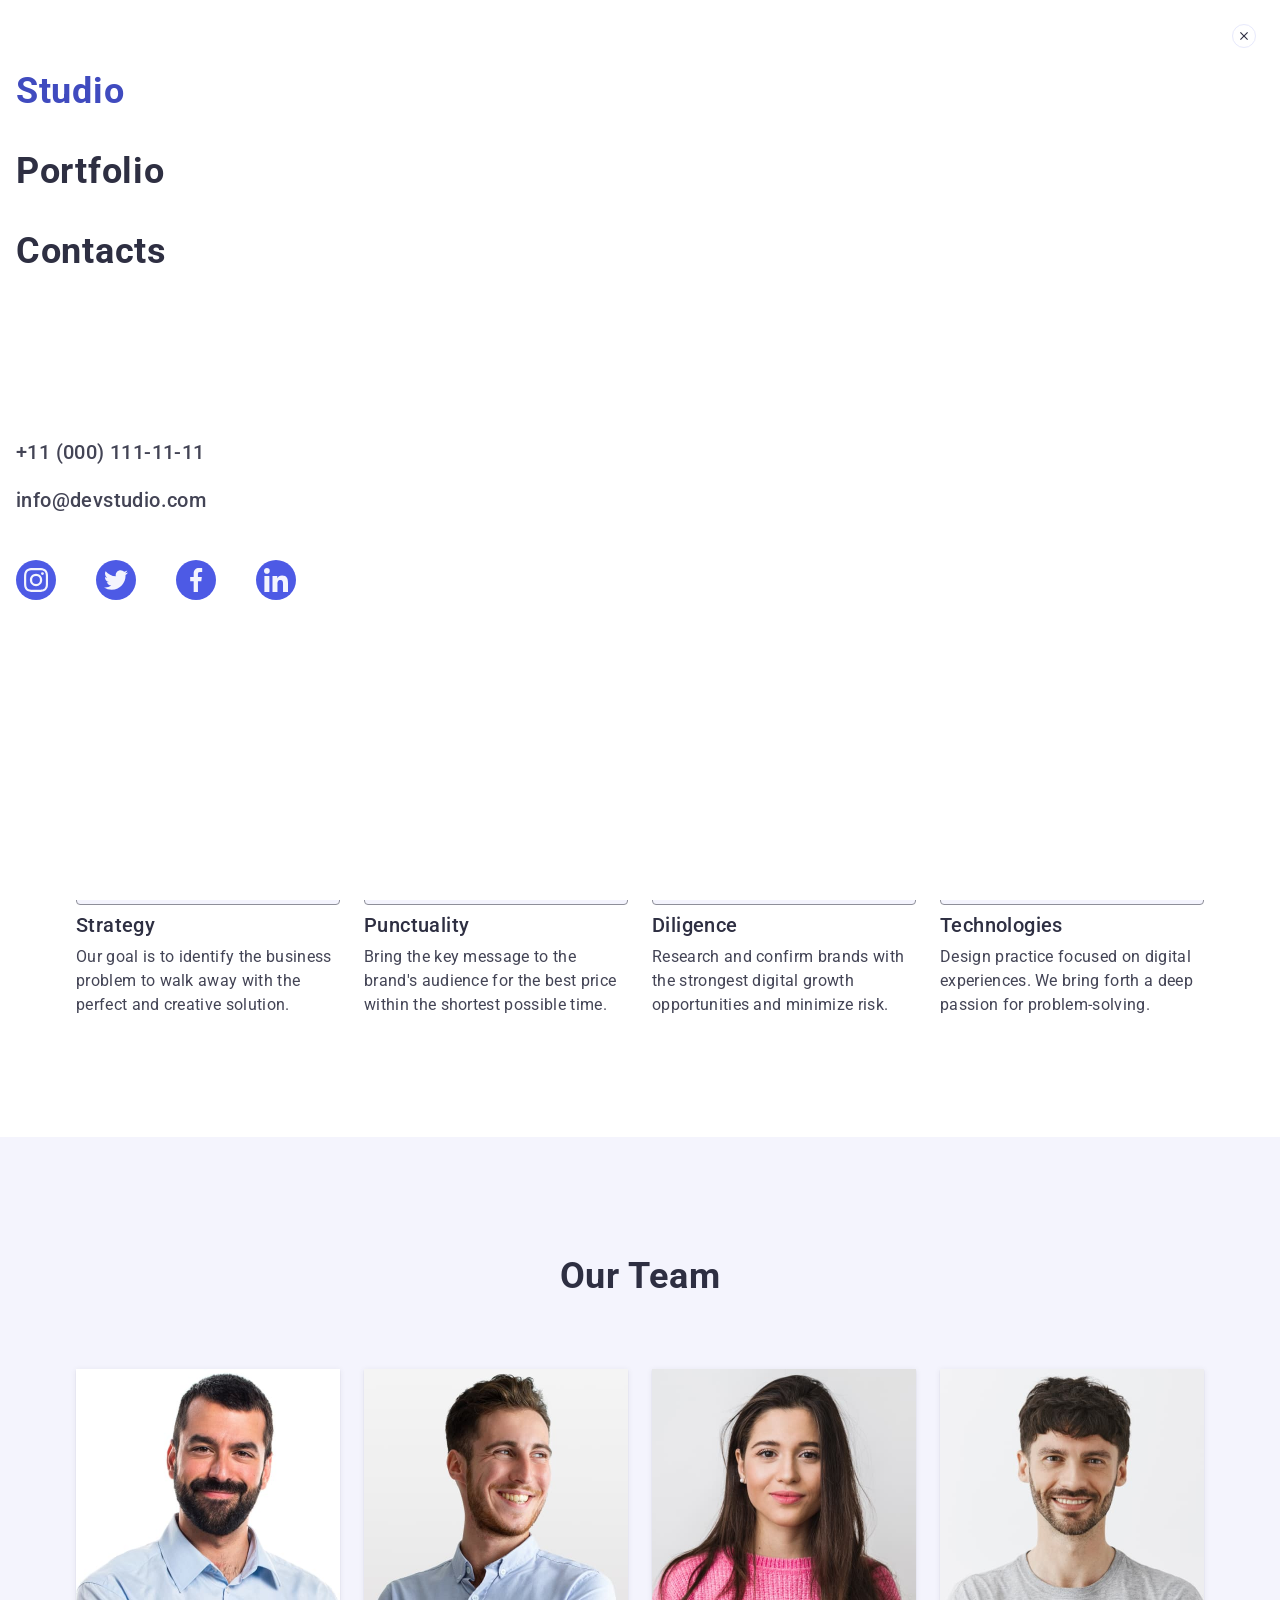
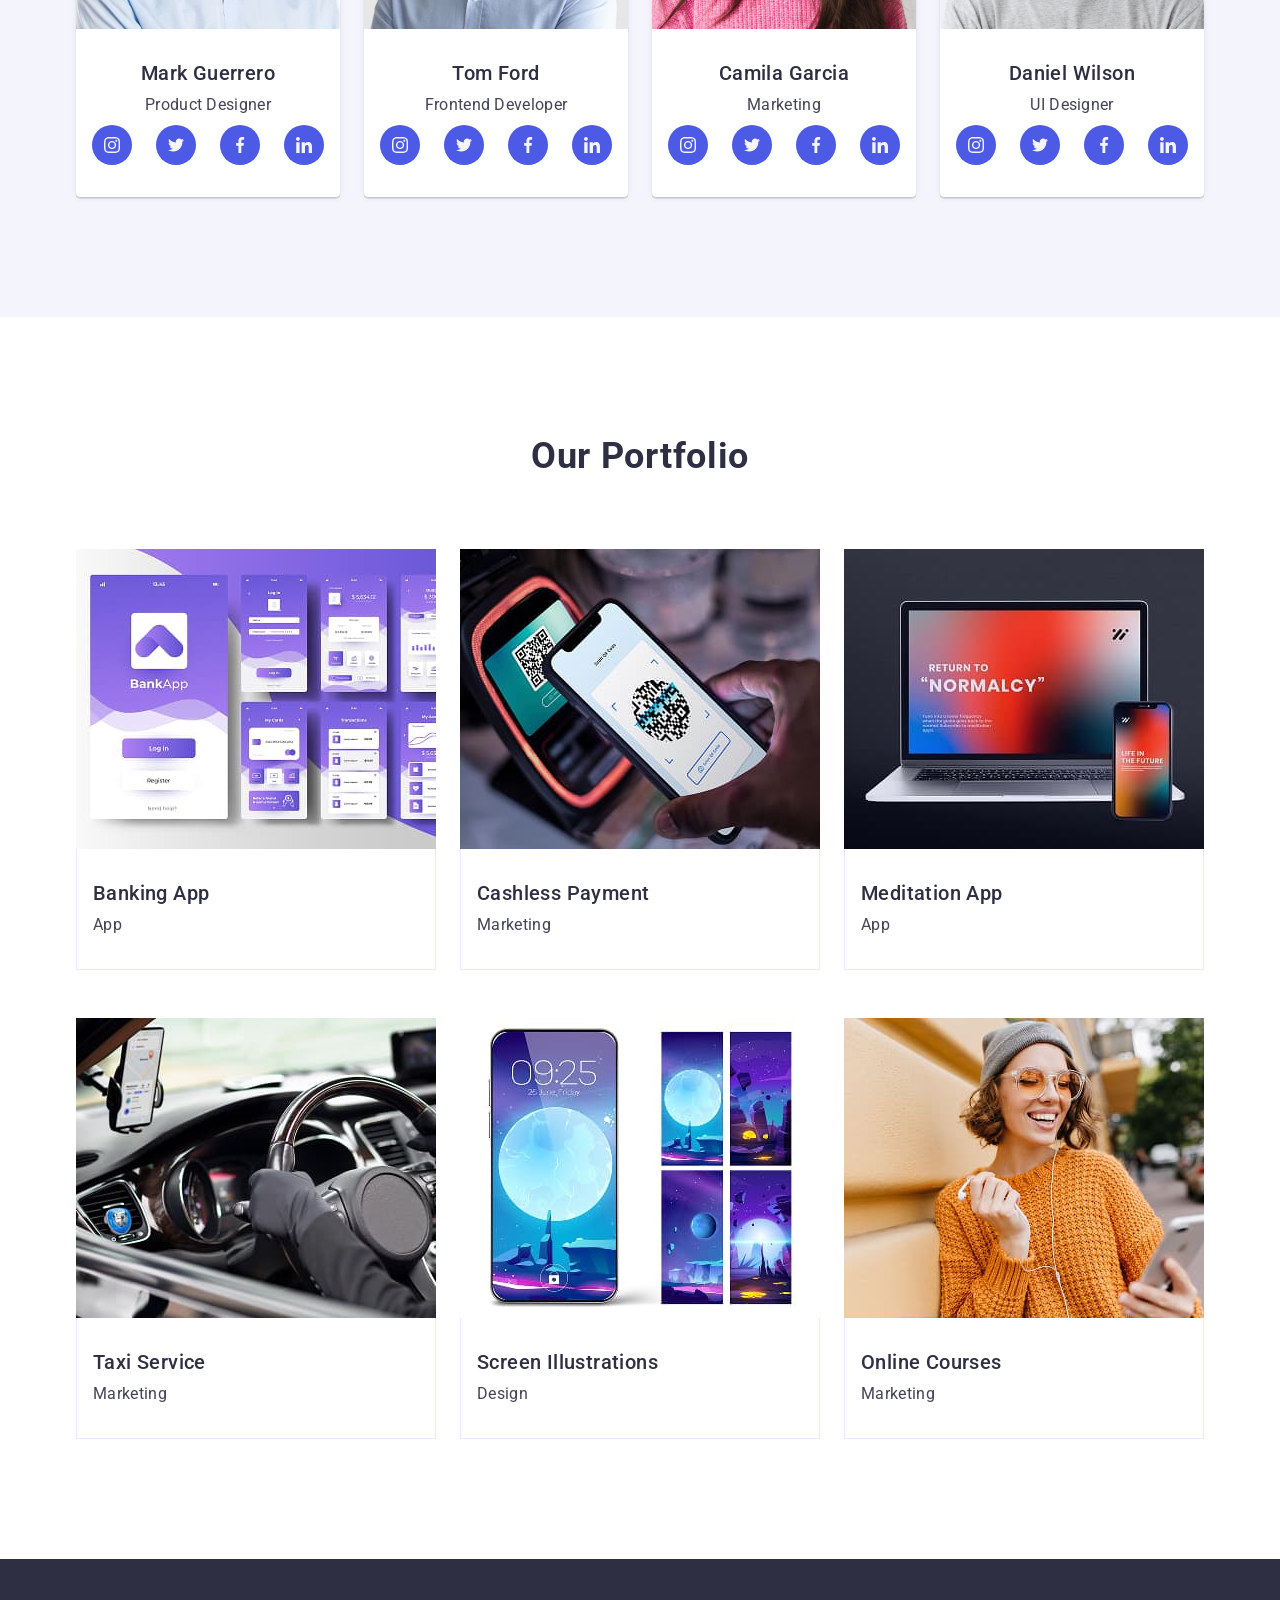
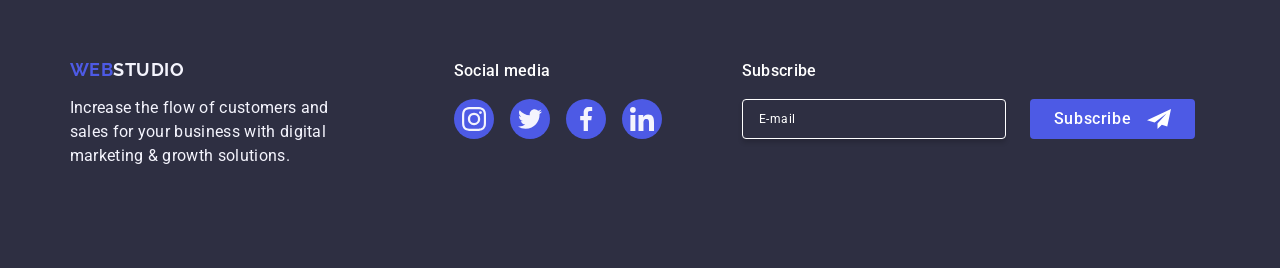
<file: index.html>
<!DOCTYPE html>
<html lang="en">
  <head>
    <meta charset="UTF-8" />
    <meta name="viewport" content="width=device-width, initial-scale=1.0" />
    <title>WebStudio</title>
    <link rel="preconnect" href="https://fonts.googleapis.com" />
    <link rel="preconnect" href="https://fonts.gstatic.com" crossorigin />
    <link
      href="https://fonts.googleapis.com/css2?family=Raleway:wght@700&family=Roboto:wght@400;500;700&display=swap"
      rel="stylesheet"
    />
    <link
      rel="stylesheet"
      href="https://cdnjs.cloudflare.com/ajax/libs/modern-normalize/3.0.1/modern-normalize.min.css"
      integrity="sha512-q6WgHqiHlKyOqslT/lgBgodhd03Wp4BEqKeW6nNtlOY4quzyG3VoQKFrieaCeSnuVseNKRGpGeDU3qPmabCANg=="
      crossorigin="anonymous"
      referrerpolicy="no-referrer"
    />
    <link rel="stylesheet" href="./css/styles.css" />
  </head>
  <body>
    <!-- #region header -->
    <header class="header">
      <div class="container header-container">
        <nav class="nav-header">
          <a href="./index.html" class="logo"
            >Web<span class="logo-span">Studio</span></a
          >
          <ul class="header-list nav-list">
            <li class="header-list-item">
              <a href="./index.html" class="header-list-item-link link current"
                >Studio</a
              >
            </li>
            <li class="header-list-item">
              <a href="" class="header-list-item-link link">Portfolio</a>
            </li>
            <li class="header-list-item">
              <a href="" class="header-list-item-link link">Contacts</a>
            </li>
          </ul>
        </nav>

        <address class="address">
          <ul class="address-list header-address">
            <li class="address-list-item">
              <a href="mailto:info@devstudio.com" class="address-item-link link"
                >info@devstudio.com</a
              >
            </li>
            <li class="address-list-item">
              <a href="tel:+110001111111" class="address-item-link link"
                >+11 (000) 111-11-11</a
              >
            </li>
          </ul>
        </address>
        <button class="btn-mobile-menu" type="button">
          <svg class="btn-mobile-icon" width="24" height="24">
            <use href="./images/icons.svg#icon-burger-menu"></use>
          </svg>
        </button>
      </div>
    </header>
    <!-- #endregion header -->

    <main>
      <!--#region Hero -->
      <section class="section-hero">
        <div class="container">
          <h1 class="hero-title">Effective Solutions for Your Business</h1>
          <button type="button" class="button">Order Service</button>
        </div>
      </section>
      <!--#endregion end Hero -->

      <!-- #region About us -->
      <section class="section-aboutus">
        <div class="container">
          <h2 class="visually-hidden">About us</h2>
          <ul class="aboutus-list">
            <li class="aboutus-list-item">
              <div class="aboutus-icon-wrap">
                <svg class="aboutus-icon" width="64" height="64">
                  <use href="./images/icons.svg#icon-antenna-icon"></use>
                </svg>
              </div>
              <h3 class="subtitle">Strategy</h3>
              <p class="text">
                Our goal is to identify the business problem to walk away with
                the perfect and creative solution.
              </p>
            </li>
            <li class="aboutus-list-item">
              <div class="aboutus-icon-wrap">
                <svg class="aboutus-icon" width="64" height="64">
                  <use href="./images/icons.svg#icon-clock-icon"></use>
                </svg>
              </div>
              <h3 class="subtitle">Punctuality</h3>
              <p class="text">
                Bring the key message to the brand's audience for the best price
                within the shortest possible time.
              </p>
            </li>
            <li class="aboutus-list-item">
              <div class="aboutus-icon-wrap">
                <svg class="aboutus-icon" width="64" height="64">
                  <use href="./images/icons.svg#icon-diagram-icon"></use>
                </svg>
              </div>
              <h3 class="subtitle">Diligence</h3>
              <p class="text">
                Research and confirm brands with the strongest digital growth
                opportunities and minimize risk.
              </p>
            </li>
            <li class="aboutus-list-item">
              <div class="aboutus-icon-wrap">
                <svg class="aboutus-icon" width="64" height="64">
                  <use href="./images/icons.svg#icon-astronaut-icon"></use>
                </svg>
              </div>
              <h3 class="subtitle">Technologies</h3>
              <p class="text">
                Design practice focused on digital experiences. We bring forth a
                deep passion for problem-solving.
              </p>
            </li>
          </ul>
        </div>
      </section>
      <!-- #endregion end About us -->

      <!-- #region Our team -->
      <section class="team-section">
        <div class="container">
          <h2 class="section-title">Our Team</h2>
          <ul class="team-list">
            <li class="team-list-item">
              <img
                srcset="
                  ./images/our-team/mark_guerrero.jpg    1x,
                  ./images/our-team/mark_guerrero@2x.jpg 2x
                "
                src="./images/our-team/mark_guerrero.jpg"
                alt="photo_mark_guerrero"
                width="264"
                height="260"
                class="team-img"
              />
              <div class="team-item-content">
                <h3 class="subtitle team-name">Mark Guerrero</h3>
                <p class="text team-text">Product Designer</p>
                <ul class="team-social-icon-list">
                  <li class="team-social-item">
                    <a href="#" class="team-social-link">
                      <svg class="social-icon" width="16" height="16">
                        <use
                          href="./images/icons.svg#icon-instagram-icon"
                        ></use>
                      </svg>
                    </a>
                  </li>
                  <li class="team-social-item">
                    <a href="#" class="team-social-link">
                      <svg class="social-icon" width="16" height="16">
                        <use href="./images/icons.svg#icon-twitter-icon"></use>
                      </svg>
                    </a>
                  </li>
                  <li class="team-social-item">
                    <a href="#" class="team-social-link">
                      <svg class="social-icon" width="16" height="16">
                        <use href="./images/icons.svg#icon-facebook-icon"></use>
                      </svg>
                    </a>
                  </li>
                  <li class="team-social-item">
                    <a href="#" class="team-social-link">
                      <svg class="social-icon" width="16" height="16">
                        <use href="./images/icons.svg#icon-linkedin-icon"></use>
                      </svg>
                    </a>
                  </li>
                </ul>
              </div>
            </li>
            <li class="team-list-item">
              <img
                srcset="
                  ./images/our-team/tom_ford.jpg    1x,
                  ./images/our-team/tom_ford@2x.jpg 2x
                "
                src="./images/our-team/tom_ford.jpg"
                alt="photo_tom_ford"
                width="264"
                height="260"
                class="team-img"
              />
              <div class="team-item-content">
                <h3 class="subtitle team-name">Tom Ford</h3>
                <p class="text team-text">Frontend Developer</p>
                <ul class="team-social-icon-list">
                  <li class="team-social-item">
                    <a href="#" class="team-social-link">
                      <svg class="social-icon" width="16" height="16">
                        <use
                          href="./images/icons.svg#icon-instagram-icon"
                        ></use>
                      </svg>
                    </a>
                  </li>
                  <li class="team-social-item">
                    <a href="#" class="team-social-link">
                      <svg class="social-icon" width="16" height="16">
                        <use href="./images/icons.svg#icon-twitter-icon"></use>
                      </svg>
                    </a>
                  </li>
                  <li class="team-social-item">
                    <a href="#" class="team-social-link">
                      <svg class="social-icon" width="16" height="16">
                        <use href="./images/icons.svg#icon-facebook-icon"></use>
                      </svg>
                    </a>
                  </li>
                  <li class="team-social-item">
                    <a href="#" class="team-social-link">
                      <svg class="social-icon" width="16" height="16">
                        <use href="./images/icons.svg#icon-linkedin-icon"></use>
                      </svg>
                    </a>
                  </li>
                </ul>
              </div>
            </li>
            <li class="team-list-item">
              <img
                srcset="
                  ./images/our-team/camila_garcia.jpg    1x,
                  ./images/our-team/camila_garcia@2x.jpg 2x
                "
                src="./images/our-team/camila_garcia.jpg"
                alt="photo_camila_garcia"
                width="264"
                height="260"
                class="team-img"
              />
              <div class="team-item-content">
                <h3 class="subtitle team-name">Camila Garcia</h3>
                <p class="text team-text">Marketing</p>
                <ul class="team-social-icon-list">
                  <li class="team-social-item">
                    <a href="#" class="team-social-link">
                      <svg class="social-icon" width="16" height="16">
                        <use
                          href="./images/icons.svg#icon-instagram-icon"
                        ></use>
                      </svg>
                    </a>
                  </li>
                  <li class="team-social-item">
                    <a href="#" class="team-social-link">
                      <svg class="social-icon" width="16" height="16">
                        <use href="./images/icons.svg#icon-twitter-icon"></use>
                      </svg>
                    </a>
                  </li>
                  <li class="team-social-item">
                    <a href="#" class="team-social-link">
                      <svg class="social-icon" width="16" height="16">
                        <use href="./images/icons.svg#icon-facebook-icon"></use>
                      </svg>
                    </a>
                  </li>
                  <li class="team-social-item">
                    <a href="#" class="team-social-link">
                      <svg class="social-icon" width="16" height="16">
                        <use href="./images/icons.svg#icon-linkedin-icon"></use>
                      </svg>
                    </a>
                  </li>
                </ul>
              </div>
            </li>
            <li class="team-list-item">
              <img
                srcset="
                  ./images/our-team/daniel_wilson.jpg    1x,
                  ./images/our-team/daniel_wilson@2x.jpg 2x
                "
                src="./images/our-team/daniel_wilson.jpg"
                alt="photo_daniel_wilson"
                width="264"
                height="260"
                class="team-img"
              />
              <div class="team-item-content">
                <h3 class="subtitle team-name">Daniel Wilson</h3>
                <p class="text team-text">UI Designer</p>
                <ul class="team-social-icon-list">
                  <li class="team-social-item">
                    <a href="#" class="team-social-link">
                      <svg class="social-icon" width="16" height="16">
                        <use
                          href="./images/icons.svg#icon-instagram-icon"
                        ></use>
                      </svg>
                    </a>
                  </li>
                  <li class="team-social-item">
                    <a href="#" class="team-social-link">
                      <svg class="social-icon" width="16" height="16">
                        <use href="./images/icons.svg#icon-twitter-icon"></use>
                      </svg>
                    </a>
                  </li>
                  <li class="team-social-item">
                    <a href="#" class="team-social-link">
                      <svg class="social-icon" width="16" height="16">
                        <use href="./images/icons.svg#icon-facebook-icon"></use>
                      </svg>
                    </a>
                  </li>
                  <li class="team-social-item">
                    <a href="#" class="team-social-link">
                      <svg class="social-icon" width="16" height="16">
                        <use href="./images/icons.svg#icon-linkedin-icon"></use>
                      </svg>
                    </a>
                  </li>
                </ul>
              </div>
            </li>
          </ul>
        </div>
      </section>
      <!-- #endregion end Our team -->

      <!-- #region Our Portfolio -->
      <section class="portfolio-section">
        <div class="container">
          <h2 class="portfolio-title section-title">Our Portfolio</h2>
          <ul class="portfolio-list">
            <li class="portfolio-list-item">
              <div class="portfolio-overlay">
                <picture class="portfolio-item-img">
                  <source
                    media="(min-width: 1158px)"
                    srcset="
                      ./images/our-portfolio/banking-app-desktop.jpg    1x,
                      ./images/our-portfolio/banking-app-desktop@2x.jpg 2x
                    "
                  />
                  <source
                    media="(min-width: 768px)"
                    srcset="
                      ./images/our-portfolio/banking-app-tablet.jpg    1x,
                      ./images/our-portfolio/banking-app-tablet@2x.jpg 2x
                    "
                  />
                  <source
                    media="(min-width: 320px)"
                    srcset="
                      ./images/our-portfolio/banking-app-mob.jpg    1x,
                      ./images/our-portfolio/banking-app-mob@2x.jpg 2x
                    "
                  />
                  <img
                    src="./images/our-portfolio/banking-app-mob.jpg"
                    alt="Screenshots of banking app pages"
                  />
                </picture>
                <p class="overlay-text">
                  14 Stylish and User-Friendly App Design Concepts · Task
                  Manager App · Calorie Tracker App · Exotic Fruit Ecommerce App
                  · Cloud Storage App
                </p>
              </div>
              <div class="portfolio-item-content">
                <h3 class="subtitle portfolio-subtitle">Banking App</h3>
                <p class="text">App</p>
              </div>
            </li>
            <li class="portfolio-list-item">
              <div class="portfolio-overlay">
                <picture class="portfolio-item-img">
                  <source
                    media="(min-width: 1158px)"
                    srcset="
                      ./images/our-portfolio/cashless-payment-desktop.jpg    1x,
                      ./images/our-portfolio/cashless-payment-desktop@2x.jpg 2x
                    "
                  />
                  <source
                    media="(min-width: 768px)"
                    srcset="
                      ./images/our-portfolio/cashless-payment-tablet.jpg    1x,
                      ./images/our-portfolio/cashless-payment-tablet@2x.jpg 2x
                    "
                  />
                  <source
                    media="(min-width: 320px)"
                    srcset="
                      ./images/our-portfolio/cashless-payment-mob.jpg    1x,
                      ./images/our-portfolio/cashless-payment-mob@2x.jpg 2x
                    "
                  />
                  <img
                    src="./images/our-portfolio/cashless-payment-mob.jpg"
                    alt="Paying through terminal with a phone"
                  />
                </picture>
                <p class="overlay-text">
                  14 Stylish and User-Friendly App Design Concepts · Task
                  Manager App · Calorie Tracker App · Exotic Fruit Ecommerce App
                  · Cloud Storage App
                </p>
              </div>
              <div class="portfolio-item-content">
                <h3 class="subtitle portfolio-subtitle">Cashless Payment</h3>
                <p class="text">Marketing</p>
              </div>
            </li>
            <li class="portfolio-list-item">
              <div class="portfolio-overlay">
                <picture class="portfolio-item-img">
                  <source
                    media="(min-width: 1158px)"
                    srcset="
                      ./images/our-portfolio/meditation-app-desktop.jpg    1x,
                      ./images/our-portfolio/meditation-app-desktop@2x.jpg 2x
                    "
                  />
                  <source
                    media="(min-width: 768px)"
                    srcset="
                      ./images/our-portfolio/meditation-app-tablet.jpg    1x,
                      ./images/our-portfolio/meditation-app-tablet@2x.jpg 2x
                    "
                  />
                  <source
                    media="(min-width: 320px)"
                    srcset="
                      ./images/our-portfolio/meditation-app-mob.jpg    1x,
                      ./images/our-portfolio/meditation-app-mob@2x.jpg 2x
                    "
                  />
                  <img
                    src="./images/our-portfolio/meditation-app-mob.jpg"
                    alt="Phone and laptop showing meditation app"
                  />
                </picture>
                <p class="overlay-text">
                  14 Stylish and User-Friendly App Design Concepts · Task
                  Manager App · Calorie Tracker App · Exotic Fruit Ecommerce App
                  · Cloud Storage App
                </p>
              </div>
              <div class="portfolio-item-content">
                <h3 class="subtitle portfolio-subtitle">Meditation App</h3>
                <p class="text">App</p>
              </div>
            </li>
            <li class="portfolio-list-item">
              <div class="portfolio-overlay">
                <picture class="portfolio-item-img">
                  <source
                    media="(min-width: 1158px)"
                    srcset="
                      ./images/our-portfolio/taxi-service-desktop.jpg    1x,
                      ./images/our-portfolio/taxi-service-desktop@2x.jpg 2x
                    "
                  />
                  <source
                    media="(min-width: 768px)"
                    srcset="
                      ./images/our-portfolio/taxi-service-tablet.jpg    1x,
                      ./images/our-portfolio/taxi-service-tablet@2x.jpg 2x
                    "
                  />
                  <source
                    media="(min-width: 320px)"
                    srcset="
                      ./images/our-portfolio/taxi-service-mob.jpg    1x,
                      ./images/our-portfolio/taxi-service-mob@2x.jpg 2x
                    "
                  />
                  <img
                    src="./images/our-portfolio/taxi-service-mob.jpg"
                    alt="Hands on the wheel inside the car"
                  />
                </picture>

                <p class="overlay-text">
                  14 Stylish and User-Friendly App Design Concepts · Task
                  Manager App · Calorie Tracker App · Exotic Fruit Ecommerce App
                  · Cloud Storage App
                </p>
              </div>
              <div class="portfolio-item-content">
                <h3 class="subtitle portfolio-subtitle">Taxi Service</h3>
                <p class="text">Marketing</p>
              </div>
            </li>
            <li class="portfolio-list-item">
              <div class="portfolio-overlay">
                <picture class="portfolio-item-img">
                  <source
                    media="(min-width: 1158px)"
                    srcset="
                      ./images/our-portfolio/screen-illustration-desktop.jpg    1x,
                      ./images/our-portfolio/screen-illustration-desktop@2x.jpg 2x
                    "
                  />
                  <source
                    media="(min-width: 768px)"
                    srcset="
                      ./images/our-portfolio/screen-illustration-tablet.jpg    1x,
                      ./images/our-portfolio/screen-illustration-tablet@2x.jpg 2x
                    "
                  />
                  <source
                    media="(min-width: 320px)"
                    srcset="
                      ./images/our-portfolio/screen-illustration-mob.jpg    1x,
                      ./images/our-portfolio/screen-illustration-mob@2x.jpg 2x
                    "
                  />
                  <img
                    src="./images/our-portfolio/screen-illustration-mob.jpg"
                    alt="Phone and phone screens with a moon on it"
                  />
                </picture>

                <p class="overlay-text">
                  14 Stylish and User-Friendly App Design Concepts · Task
                  Manager App · Calorie Tracker App · Exotic Fruit Ecommerce App
                  · Cloud Storage App
                </p>
              </div>
              <div class="portfolio-item-content">
                <h3 class="subtitle portfolio-subtitle">
                  Screen Illustrations
                </h3>
                <p class="text">Design</p>
              </div>
            </li>
            <li class="portfolio-list-item">
              <div class="portfolio-overlay">
                <picture class="portfolio-item-img">
                  <source
                    media="(min-width: 1158px)"
                    srcset="
                      ./images/our-portfolio/online-courses-desktop.jpg    1x,
                      ./images/our-portfolio/online-courses-desktop@2x.jpg 2x
                    "
                  />
                  <source
                    media="(min-width: 768px)"
                    srcset="
                      ./images/our-portfolio/online-courses-tablet.jpg    1x,
                      ./images/our-portfolio/online-courses-tablet@2x.jpg 2x
                    "
                  />
                  <source
                    media="(min-width: 320px)"
                    srcset="
                      ./images/our-portfolio/online-courses-mob.jpg    1x,
                      ./images/our-portfolio/online-courses-mob@2x.jpg 2x
                    "
                  />
                  <img
                    src="./images/our-portfolio/online-courses-mob.jpg"
                    alt="Girl in the glasses with a phone"
                  />
                </picture>

                <p class="overlay-text">
                  14 Stylish and User-Friendly App Design Concepts · Task
                  Manager App · Calorie Tracker App · Exotic Fruit Ecommerce App
                  · Cloud Storage App
                </p>
              </div>
              <div class="portfolio-item-content">
                <h3 class="subtitle portfolio-subtitle">Online Courses</h3>
                <p class="text">Marketing</p>
              </div>
            </li>
          </ul>
        </div>
      </section>
      <!-- #endregion Our Portfolio -->
    </main>
    <!-- #region footer -->
    <footer class="footer">
      <div class="container footer-container">
        <div class="footer-content-wrap">
          <a href="./index.html" class="logo logo-footer"
            >Web<span class="logo-span-footer">Studio</span></a
          >
          <p class="text text-footer">
            Increase the flow of customers and sales for your business with
            digital marketing & growth solutions.
          </p>
        </div>
        <div class="footer-social">
          <p class="footer-social-title">Social media</p>
          <ul class="footer-social-list">
            <li class="footer-social-item">
              <a href="#" class="social-link">
                <svg width="24" height="24" class="footer-social-icon">
                  <use href="./images/icons.svg#icon-instagram-icon"></use>
                </svg>
              </a>
            </li>
            <li class="footer-social-item">
              <a href="#" class="social-link">
                <svg width="24" height="24" class="footer-social-icon">
                  <use href="./images/icons.svg#icon-twitter-icon"></use>
                </svg>
              </a>
            </li>
            <li class="footer-social-item">
              <a href="#" class="social-link">
                <svg width="24" height="24" class="footer-social-icon">
                  <use href="./images/icons.svg#icon-facebook-icon"></use>
                </svg>
              </a>
            </li>
            <li class="footer-social-item">
              <a href="#" class="social-link">
                <svg width="24" height="24" class="footer-social-icon">
                  <use href="./images/icons.svg#icon-linkedin-icon"></use>
                </svg>
              </a>
            </li>
          </ul>
        </div>
        <div class="footer-subscribe-wrap">
          <p class="footer-social-title">Subscribe</p>
          <form class="footer-input-form">
            <label for="footer-user-email" class="footer-label"
              ><input
                class="footer-input"
                type="email"
                name="user-email"
                id="footer-user-email"
                placeholder="E-mail"
            /></label>
            <button class="footer-btn-subsc" type="submit">
              Subscribe<svg class="footer-subsc-icon" width="24" height="24">
                <use href="./images/icons.svg#icon-plane"></use>
              </svg>
            </button>
          </form>
        </div>
      </div>
    </footer>
    <!-- #endregion footer -->

    <!-- #region backdrop -->
    <div class="backdrop">
      <!-- is-open-->
      <div class="modal-wrap">
        <button type="button" class="modal-btn-close">
          <svg width="8" height="8" class="close-btn-icon">
            <use href="./images/icons.svg#icon-close-btn"></use>
          </svg>
        </button>
        <p class="modal-text">Leave your contacts and we will call you back</p>
        <form class="modal-form">
          <div class="modal-form-block">
            <label class="modal-form-label" for="user-name">Name</label>
            <div class="input-wrap">
              <input
                class="modal-form-input"
                type="text"
                name="user-name"
                id="user-name"
                pattern="[a-zA-Zа-яА-ЯіІїЇєЄґҐ']"
              />
              <svg class="modal-form-icon" width="18" height="24">
                <use href="./images/icons.svg#icon-person"></use>
              </svg>
            </div>
          </div>
          <div class="modal-form-block">
            <label class="modal-form-label" for="user-tel">Phone</label>
            <div class="input-wrap">
              <input
                class="modal-form-input"
                type="tel"
                name="user-tel"
                id="user-tel"
                pattern="[0-9]{3}-[0-9]{2}-[0-9]{2}-[0-9]{3}"
              />
              <svg class="modal-form-icon" width="18" height="24">
                <use href="./images/icons.svg#icon-phone"></use>
              </svg>
            </div>
          </div>
          <div class="modal-form-block">
            <label class="modal-form-label" for="user-email">Email</label>
            <div class="input-wrap">
              <input
                class="modal-form-input"
                type="email"
                name="user-email"
                id="user-email"
              />
              <svg class="modal-form-icon" width="18" height="24">
                <use href="./images/icons.svg#icon-email"></use>
              </svg>
            </div>
          </div>
          <div class="modal-form-block modal-comment-block">
            <label class="modal-form-label" for="user-comment">Comment</label>
            <textarea
              class="modal-form-textarea"
              name="user-comment"
              id="user-comment"
              placeholder="Text input"
            ></textarea>
          </div>
          <div class="modal-form-wrap-checkbox">
            <input
              type="checkbox"
              class="input-checkbox visually-hidden"
              name="user-privacy"
              id="user-privacy"
              value="true"
            />
            <label class="modal-form-label checkbox-label" for="user-privacy">
              <span class="custom-checkbox">
                <svg width="10" height="8">
                  <use href="./images/icons.svg#icon-checked"></use>
                </svg>
              </span>
              I accept the terms and conditions of the
              <a href="#" class="modal-form-link">Privacy Policy</a>
            </label>
          </div>
          <button type="submit" class="modal-btn">Send</button>
        </form>
      </div>
    </div>
    <!-- #endregion backdrop -->

    <!-- #region mobile menu -->

    <div class="mob-menu is-open">
      <!-- is-open -->
      <button type="button" class="btn-mob-menu">
        <svg width="8" height="8">
          <use href="./images/icons.svg#icon-close-btn"></use>
        </svg>
      </button>
      <nav class="mobile-nav">
        <ul class="list-mob-menu">
          <li class="item-mob-menu">
            <a href="" class="link-mob-menu current-mob-menu">Studio</a>
          </li>
          <li class="item-mob-menu">
            <a href="" class="link-mob-menu">Portfolio</a>
          </li>
          <li class="item-mob-menu">
            <a href="" class="link-mob-menu">Contacts</a>
          </li>
        </ul>
      </nav>
      <address class="mobile-address">
        <ul class="address-list-mob-menu">
          <li class="tel-mob-menu">
            <a href="tel:+110001111111" class="address-link-mob"
              >+11 (000) 111-11-11</a
            >
          </li>
          <li class="mail-mob-menu">
            <a href="mailto:info@devstudio.com" class="address-link-mob"
              >info@devstudio.com</a
            >
          </li>
        </ul>
      </address>
      <ul class="mob-menu-social-list">
        <li class="mob-menu-social item">
          <a href="" class="mob-menu-social-link">
            <svg width="24" height="24">
              <use href="./images/icons.svg#icon-instagram-icon"></use>
            </svg>
          </a>
        </li>
        <li class="mob-menu-social item">
          <a href="" class="mob-menu-social-link"
            ><svg width="24" height="24">
              <use href="./images/icons.svg#icon-twitter-icon"></use>
            </svg>
          </a>
        </li>
        <li class="mob-menu-social item">
          <a href="" class="mob-menu-social-link"
            ><svg width="24" height="24">
              <use href="./images/icons.svg#icon-facebook-icon"></use>
            </svg>
          </a>
        </li>
        <li class="mob-menu-social item">
          <a href="" class="mob-menu-social-link"
            ><svg width="24" height="24">
              <use href="./images/icons.svg#icon-linkedin-icon"></use>
            </svg>
          </a>
        </li>
      </ul>
    </div>

    <!-- #endregion mobile menu -->
  </body>
</html>
</file>
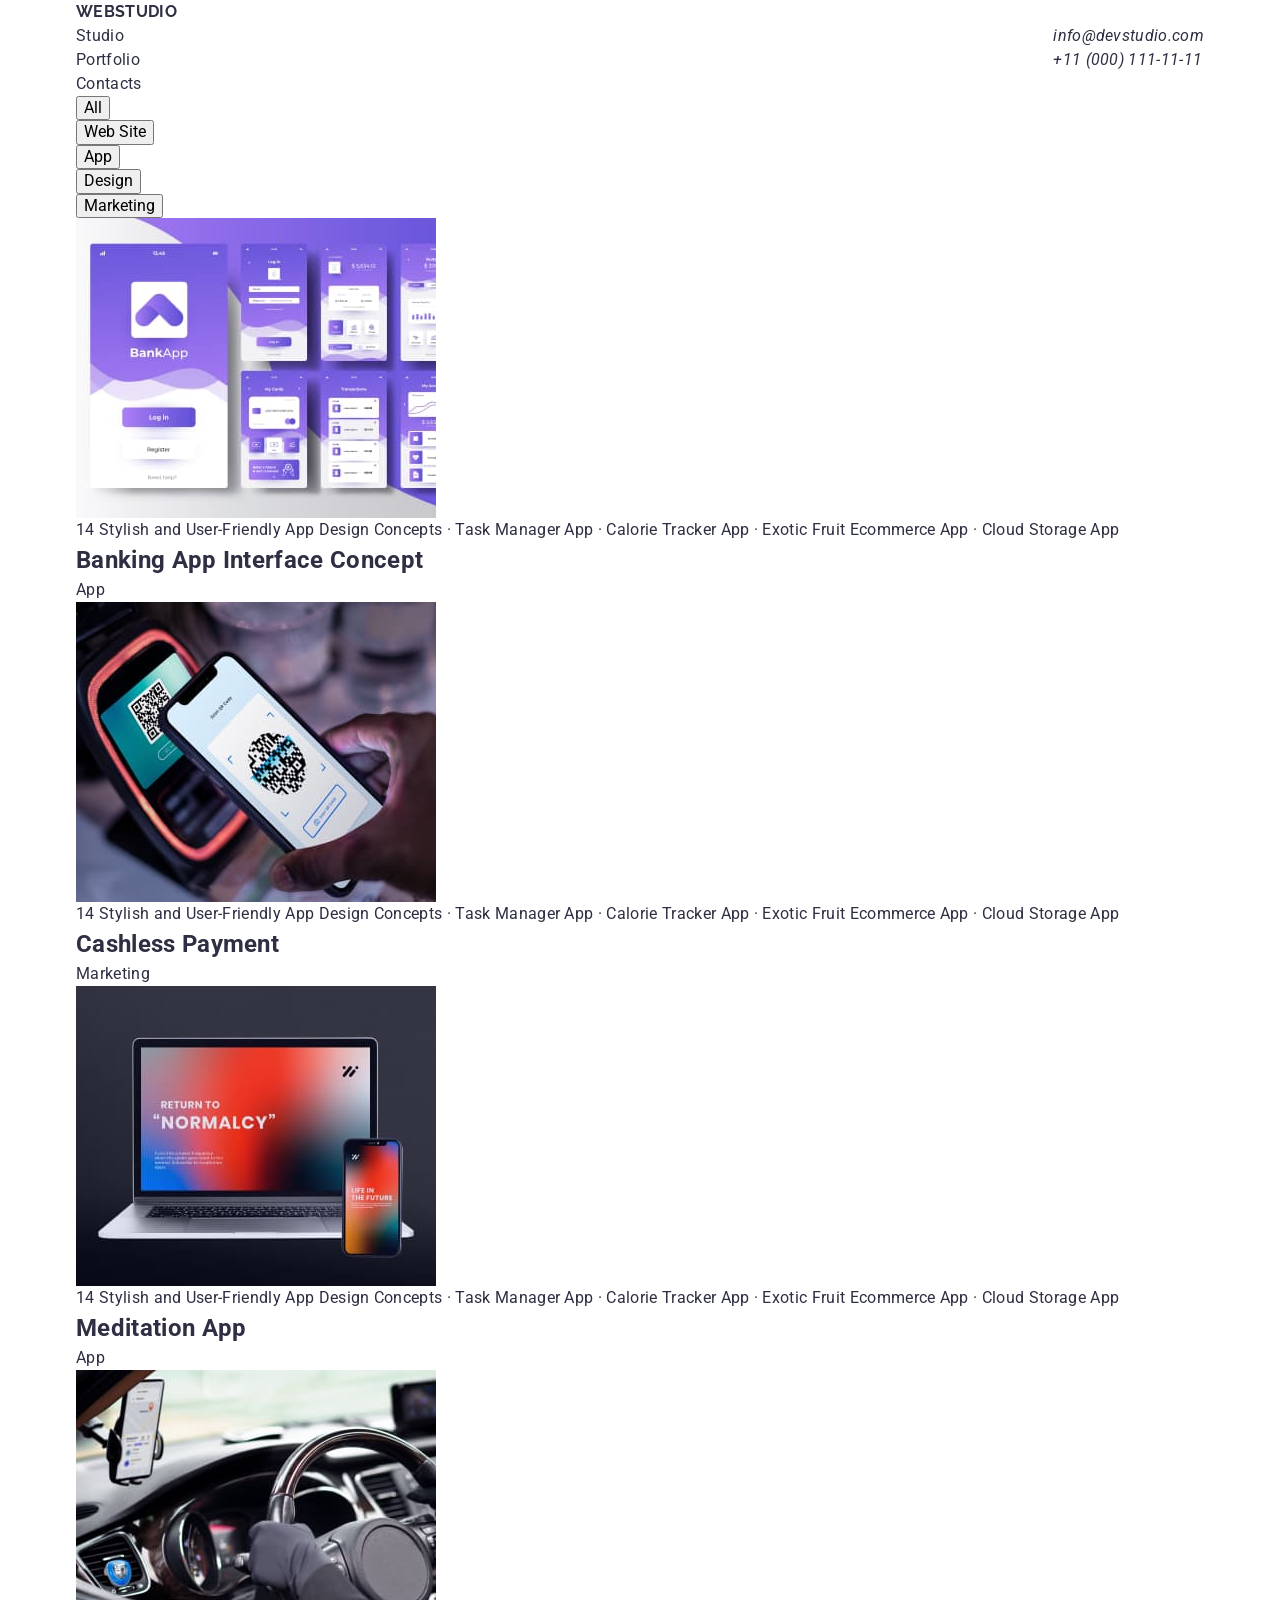
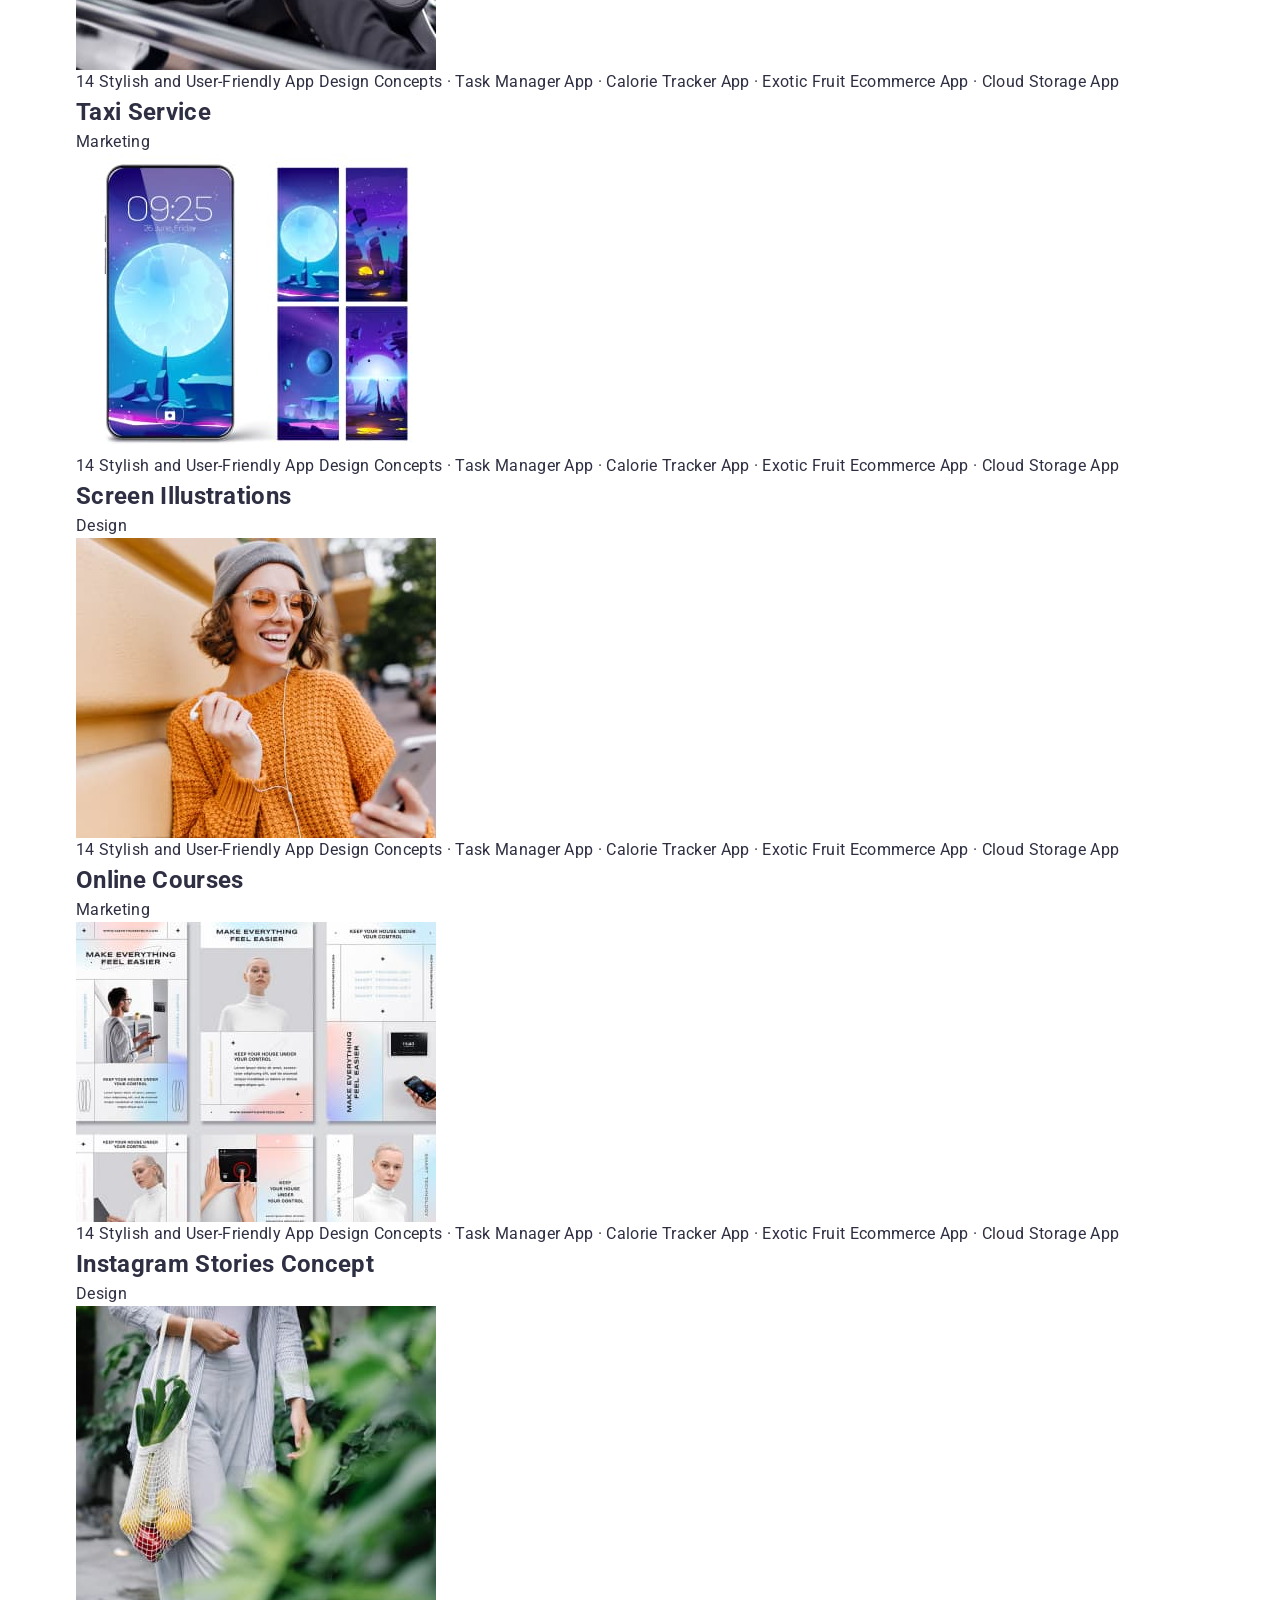
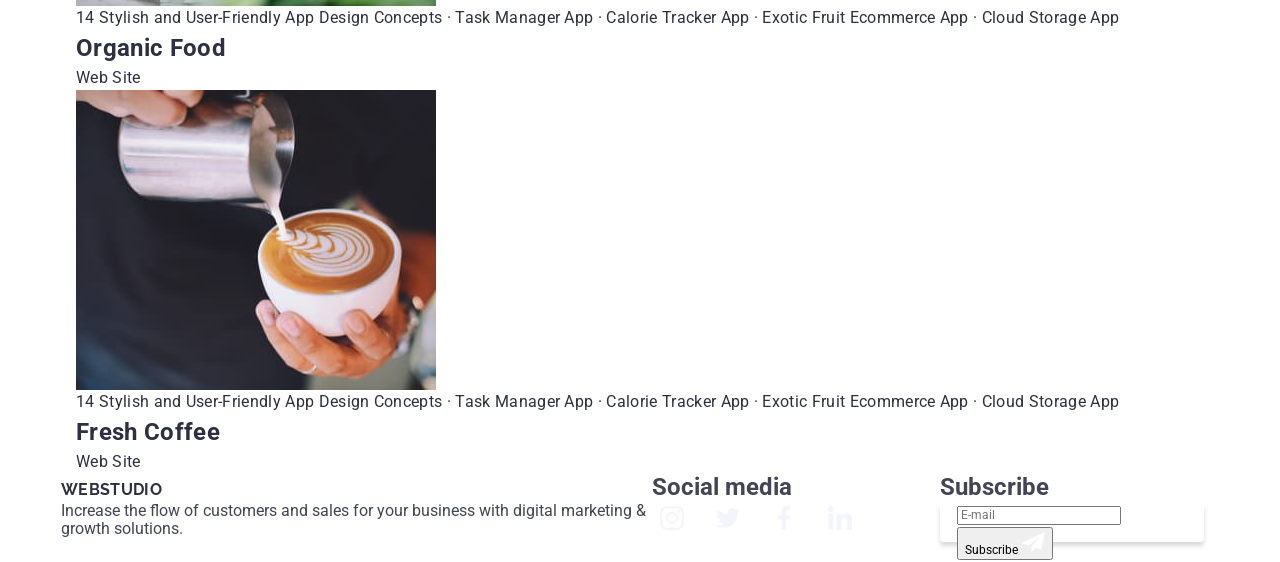
<file: portfolio.html>
<!DOCTYPE html>
<html lang="en">
<head>
    <meta charset="UTF-8">
    <meta http-equiv="X-UA-Compatible" content="IE=edge">
    <meta name="viewport" content="width=device-width, initial-scale=1.0">
    <title>Document</title>
    <link rel="preconnect" href="https://fonts.googleapis.com">
    <link rel="preconnect" href="https://fonts.gstatic.com" crossorigin>
    <link
        href="https://fonts.googleapis.com/css2?family=Raleway:wght@800&family=Roboto:wght@400;500;700;900&display=swap"
        rel="stylesheet">
    <link rel="stylesheet" href="https://cdnjs.cloudflare.com/ajax/libs/modern-normalize/1.1.0/modern-normalize.css"
        integrity="sha512-Y0MM+V6ymRKN2zStTqzQ227DWhhp4Mzdo6gnlRnuaNCbc+YN/ZH0sBCLTM4M0oSy9c9VKiCvd4Jk44aCLrNS5Q=="
        crossorigin="anonymous" referrerpolicy="no-referrer">
    <link rel="stylesheet" href="./css/styles.css">
</head>
<body>
    <!-- HEADER -->
    <header class="main-header">
        <div class="container header-container">
            <nav class="navigation">
                <a class="logo link" href="./index.html">Web<span class="accent-header">Studio</span></a>
                <ul class="nav-menu list">
                    <li class="nav-menu-item"><a class="nav-link link" href="./index.html">Studio</a></li>
                    <li class="nav-menu-item"><a class="nav-link portfolio-link link" href="./portfolio.html">Portfolio</a></li>
                    <li class="nav-menu-item"><a class="nav-link link" href="">Contacts</a></li>
                </ul>
            </nav>
            <address class="address-header">
                <ul class="address-list list">
                    <li class="address-list-item"><a class="address-info link" href="mailto:info@devstudio.com">info@devstudio.com</a></li>
                    <li class="address-list-item"><a class="address-info link" href="tel:+110001111111">+11 (000) 111-11-11</a></li>
                </ul>
            </address>
        </div>
    </header>
    <!-- MAIN -->
    <main>
        <section class="section projects-section">
            <div class="container">
                <h1 class="visually-hidden">Projects</h1>
                <!-- BUTTON LIST -->
                <ul class="project-btn-list list">
                    <li class="project-btn-item"><button class="project-btn" type="button">All</button></li>
                    <li class="project-btn-item"><button class="project-btn" type="button">Web Site</button></li>
                    <li class="project-btn-item"><button class="project-btn" type="button">App</button></li>
                    <li class="project-btn-item"><button class="project-btn" type="button">Design</button></li>
                    <li class="project-btn-item"><button class="project-btn" type="button">Marketing</button></li>
                </ul>
                <!-- PROJECTS LIST -->
                <ul class="project-list list">
                    <li class="project-item">
                        <a class="project-card-link link" href="">
                            <div class="project-card">
                                <img src="./images/portfolio/project-img1.jpg" class="project-img" alt="Phone's screens from bank app" width="360" height="300">
                                <p class="overlay">14 Stylish and User-Friendly App Design Concepts · Task Manager App · Calorie Tracker App · Exotic Fruit Ecommerce App ·
                                Cloud Storage App</p>
                            </div >
                            <div class="project-card-content">
                                <h2 class="project-name">Banking App Interface Concept</h2>
                                <p class="project-type">App</p>
                            </div>
                        </a>
                    </li>
                    <li class="project-item">
                        <a class="project-card-link link" href="">
                            <div class="project-card">
                                <img src="./images/portfolio/project-img2.jpg" class="project-img" alt="Phone scanning qr code" width="360" height="300">
                                <p class="overlay">14 Stylish and User-Friendly App Design Concepts · Task Manager App · Calorie Tracker App · Exotic Fruit Ecommerce App ·
                                    Cloud Storage App</p>
                            </div >
                            <div class="project-card-content">
                                <h2 class="project-name">Cashless Payment</h2>
                                <p class="project-type">Marketing</p>
                            </div>
                        </a>
                    </li>
                    <li class="project-item">
                        <a class="project-card-link link" href="">
                            <div class="project-card">
                                <img src="./images/portfolio/project-img3.jpg" class="project-img" alt="Laptop and phone" width="360" height="300">
                                <p class="overlay">14 Stylish and User-Friendly App Design Concepts · Task Manager App · Calorie Tracker App · Exotic Fruit Ecommerce App ·
                                    Cloud Storage App</p>
                            </div >
                            <div class="project-card-content">
                                <h2 class="project-name">Meditation App</h2>
                                <p class="project-type">App</p>
                            </div>
                        </a>
                    </li>
                    <li class="project-item">
                        <a class="project-card-link link" href="">
                            <div class="project-card">
                                <img src="./images/portfolio/project-img4.jpg" class="project-img" alt="Car's wheel with hands on it" width="360" height="300">
                                <p class="overlay">14 Stylish and User-Friendly App Design Concepts · Task Manager App · Calorie Tracker App · Exotic Fruit Ecommerce App ·
                                    Cloud Storage App</p>
                            </div >
                            <div class="project-card-content">
                                <h2 class="project-name">Taxi Service</h2>
                                <p class="project-type">Marketing</p>
                            </div>
                        </a>
                    </li>
                    <li class="project-item">
                        <a class="project-card-link link" href="">
                            <div class="project-card">
                                <img src="./images/portfolio/project-img5.jpg" class="project-img" alt="Full moon on screen illustrations" width="360" height="300">
                                <p class="overlay">14 Stylish and User-Friendly App Design Concepts · Task Manager App · Calorie Tracker App · Exotic Fruit Ecommerce App ·
                                    Cloud Storage App</p>
                            </div >
                            <div class="project-card-content">
                                <h2 class="project-name">Screen Illustrations</h2>
                                <p class="project-type">Design</p>
                            </div>
                        </a>
                    </li>
                    <li class="project-item">
                        <a class="project-card-link link" href="">
                            <div class="project-card">
                                <img src="./images/portfolio/project-img6.jpg" class="project-img" alt="Girl in glasses with phone" width="360" height="300">
                                <p class="overlay">14 Stylish and User-Friendly App Design Concepts · Task Manager App · Calorie Tracker App · Exotic Fruit Ecommerce App ·
                                    Cloud Storage App</p>
                            </div >
                            <div class="project-card-content">
                                <h2 class="project-name">Online Courses</h2>
                                <p class="project-type">Marketing</p>
                            </div>
                        </a>
                    </li>
                    <li class="project-item">
                        <a class="project-card-link link" href="">
                            <div class="project-card">
                                <img src="./images/portfolio/project-img7.jpg" class="project-img" alt="Instagram Stories Concept" width="360" height="300">
                                <p class="overlay">14 Stylish and User-Friendly App Design Concepts · Task Manager App · Calorie Tracker App · Exotic Fruit Ecommerce App ·
                                    Cloud Storage App</p>
                            </div >
                            <div class="project-card-content">
                                <h2 class="project-name">Instagram Stories Concept</h2>
                                <p class="project-type">Design</p>
                            </div>
                        </a>
                    </li>
                    <li class="project-item">
                        <a class="project-card-link link" href="">
                            <div class="project-card">
                                <img src="./images/portfolio/project-img8.jpg" class="project-img" alt="Girl with vegetables in shopping bag" width="360" height="300">
                                <p class="overlay">14 Stylish and User-Friendly App Design Concepts · Task Manager App · Calorie Tracker App · Exotic Fruit Ecommerce App ·
                                    Cloud Storage App</p>
                            </div >
                            <div class="project-card-content">
                                <h2 class="project-name">Organic Food</h2>
                                <p class="project-type">Web Site</p>
                            </div>
                        </a>
                    </li>
                    <li class="project-item">
                        <a class="project-card-link link" href="">
                            <div class="project-card">
                                <img src="./images/portfolio/project-img9.jpg" class="project-img" alt="Pouring milk in cup with coffee" width="360" height="300">
                                <p class="overlay">14 Stylish and User-Friendly App Design Concepts · Task Manager App · Calorie Tracker App · Exotic Fruit Ecommerce App ·
                                    Cloud Storage App</p>
                            </div >
                            <div class="project-card-content">
                                <h2 class="project-name">Fresh Coffee</h2>
                                <p class="project-type">Web Site</p>
                            </div>
                        </a>
                    </li>
                </ul>
            </div>
        </section>
    </main>
    <!-- FOOTER -->
    <footer class="page-footer">
        <div class="container footer-container">
            <div class="footer-content">
                <a class="logo footer-logo link" href="./index.html">Web<span class="accent-footer">Studio</span></a>
                <p class="footer-text">Increase the flow of customers and sales for your business with digital marketing &
                    growth solutions.</p>
            </div>
            <div class="footer-social">
                <h2 class="footer-header">Social media</h2>
                <ul class="footer-social-list list">
                    <li class="footer-social-item item"><a href="" class="footer-social-link link"><svg width="24"
                                height="24" class="footer-social-icon">
                                <use class="footer-social-icon" href="./images/social-icons.svg#icon-instagram"></use>
                            </svg></a></li>
                    <li class="footer-social-item item"><a href="" class="footer-social-link link"><svg width="24"
                                height="24" class="footer-social-icon">
                                <use href="./images/social-icons.svg#icon-twitter"></use>
                            </svg></a></li>
                    <li class="footer-social-item item"><a href="" class="footer-social-link link"><svg width="24"
                                height="24" class="footer-social-icon">
                                <use href="./images/social-icons.svg#icon-facebook"></use>
                            </svg></a></li>
                    <li class="footer-social-item item"><a href="" class="footer-social-link link"><svg width="24"
                                height="24" class="footer-social-icon">
                                <use href="./images/social-icons.svg#icon-linkedin"></use>
                            </svg></a></li>
                </ul>
            </div>
            <div class="footer-subscribe">
                <h2 class="footer-header">Subscribe</h2>
                <form class="footer-input">
                    <input type="email" name="email" placeholder="E-mail" class="footer-input-email">
                    <button type="submit" class="subscribe-btn">Subscribe
                        <svg width="24" height="24" class="footer-plane-icon">
                            <use href="./images/modal-icons.svg#icon-plane"></use>
                        </svg>
                    </button>
                </form>
            </div>
        </div>
    </footer>
</body>
</html>
</file>
<file: css/styles.css>
body {
  font-family: Roboto, sans-serif;
  color: #434455;
  background-color: #fff;
}

a {
  text-decoration: none;
}

ul,
ol {
  list-style-type: none;
  margin: 0;
  padding-left: 0;
}

img {
  display: block;
}

button {
  cursor: pointer;
}

h1,
h2,
h3,
h4,
h5,
h6,
p {
  margin: 0;
}

.visually-hidden {
  position: absolute;
  width: 1px;
  height: 1px;
  margin: -1px;
  border: 0;
  padding: 0;

  white-space: nowrap;
  clip-path: inset(100%);
  clip: rect(0 0 0 0);
  overflow: hidden;
}

.container {
  min-width: 320px;
  padding: 0 16px;
  margin: 0 auto;
}

@media screen and (min-width: 768px) {
  .container {
    max-width: 768px;
  }
}

@media screen and (min-width: 1158px) {
  .container {
    min-width: 1158px;
    padding: 0 15px;
  }
}

/* #region Header */

.header {
  border-bottom: 1px solid #e7e9fc;
  box-shadow: 0px 2px 1px rgba(46, 47, 66, 0.08),
    0px 1px 1px rgba(46, 47, 66, 0.16), 0px 1px 6px rgba(46, 47, 66, 0.08);
}

.header-container {
  display: flex;
  justify-content: space-between;
  align-items: center;
}

.nav-header {
  display: flex;
  align-items: center;
}

.nav-list,
.header-address {
  display: none;
}

.logo {
  font-family: 'Raleway', sans-serif;
  font-weight: 700;
  font-size: 18px;
  line-height: 1.17;
  letter-spacing: 0.03em;
  text-transform: uppercase;
  color: #4d5ae5;
  padding-top: 16px;
  padding-bottom: 16px;
}

.logo-span {
  color: #2e2f42;
}

.btn-mobile-menu {
  display: block;
  cursor: pointer;
  border: none;
  background-color: transparent;
  padding: 0;
  line-height: 0;
  fill: #2f2f37;
}

.link {
  font-size: 16px;
  line-height: 1.5;
  letter-spacing: 0.02em;
  color: #2e2f42;
}

.current {
  color: #404bbf;
}

.current::after {
  content: '';
  border-radius: 2px;
  width: 100%;
  height: 4px;
  background-color: #404bbf;
  position: absolute;
  left: 0;
  bottom: -1px;
}

.header-list-item-link {
  position: relative;
  font-weight: 500;
  padding-top: 24px;
  padding-bottom: 24px;
  display: block;
  display: flex;
  flex-direction: column;
  transition: color 250ms cubic-bezier(0.4, 0, 0.2, 1);
}

.address {
  font-style: normal;
}

.address-item-link {
  font-weight: 400;
  color: #434455;
  transition: color 250ms cubic-bezier(0.4, 0, 0.2, 1);
}

.link:hover,
.link:focus {
  color: #404bbf;
}

@media screen and (min-width: 768px) {
  .nav-list {
    display: flex;
    gap: 40px;
  }

  .header-address {
    display: flex;
    flex-direction: column;
    gap: 12px;
  }

  .logo {
    margin-right: 120px;
  }

  .btn-mobile-menu {
    display: none;
  }
}

@media screen and (min-width: 1158px) {
  .nav-list,
  .header-address {
    display: flex;
    flex-direction: row;
    gap: 40px;
  }

  .logo {
    margin-right: 76px;
  }
}

/* #endregion Header */

/* #region Hero */
.section-hero {
  min-width: 320px;
  background: #2e2f42;
  padding: 72px 0;
  margin: 0 auto;
  background-image: linear-gradient(
      rgba(46, 47, 66, 0.7),
      rgba(46, 47, 66, 0.7)
    ),
    url(../images/hero-mobile-bg.jpg);
  background-repeat: no-repeat;
  background-size: cover;
  background-position: center;
}

@media screen and (max-width: 767px) and (min-resolution: 2x) {
  .section-hero {
    background-image: linear-gradient(
        rgba(46, 47, 66, 0.7),
        rgba(46, 47, 66, 0.7)
      ),
      url(../images/hero-mobile-bg@2x.jpg);
  }
}

@media screen and (min-width: 768px) {
  .section-hero {
    min-width: 768px;
    padding: 112px 0;
    background-image: linear-gradient(
        rgba(46, 47, 66, 0.7),
        rgba(46, 47, 66, 0.7)
      ),
      url(../images/hero-tablet-bg.jpg);
  }
}

@media screen and (max-width: 1157px) and (min-resolution: 2x) {
  .section-hero {
    background-image: linear-gradient(
        rgba(46, 47, 66, 0.7),
        rgba(46, 47, 66, 0.7)
      ),
      url(../images/hero-tablet-bg@2x.jpg);
  }
}

@media screen and (min-width: 1158px) {
  .section-hero {
    max-width: 1440px;
    padding: 188px 0;
    background-image: linear-gradient(
        rgba(46, 47, 66, 0.7),
        rgba(46, 47, 66, 0.7)
      ),
      url(../images/hero-desktop-bg.jpg);
  }
}

@media screen and (min-width: 1158px) and (min-resolution: 2x) {
  .section-hero {
    background-image: linear-gradient(
        rgba(46, 47, 66, 0.7),
        rgba(46, 47, 66, 0.7)
      ),
      url(../images/hero-desktop-bg@2x.jpg);
  }
}

.hero-title {
  font-weight: 700;
  font-size: 36px;
  line-height: 1.11;
  letter-spacing: 0.02em;
  text-align: center;
  color: #fff;
  max-width: 216px;
  margin: 0 auto;
  margin-bottom: 72px;
}

@media screen and (min-width: 768px) {
  .hero-title {
    font-size: 56px;
    line-height: 1.07;
    max-width: 496px;
    margin-bottom: 36px;
  }
}

@media screen and (min-width: 1158px) {
  .hero-title {
    margin-bottom: 48px;
  }
}

.button {
  font-weight: 500;
  font-size: 16px;
  line-height: 1.5;
  letter-spacing: 0.04em;
  color: #fff;
  background-color: #4d5ae5;
  border: none;
  border-radius: 4px;
  min-width: 169px;
  height: 56px;
  display: block;
  margin: 0 auto;
  transition: background-color 250ms cubic-bezier(0.4, 0, 0.2, 1);
  box-shadow: 0 4px 4px 0 rgba(0, 0, 0, 0.15);
}

.button:hover,
.button:focus {
  background-color: #404bbf;
  box-shadow: 0 4px 4px 0 rgba(0, 0, 0, 0.15);
}
/* #endregion Hero */

/* #region Section About us */

.section-aboutus {
  padding: 96px 0;
}

.aboutus-list-item:not(:last-child) {
  margin-bottom: 72px;
}

.aboutus-icon-wrap {
  display: none;
}

.subtitle {
  font-weight: 700;
  font-size: 36px;
  line-height: 1.11;
  letter-spacing: 0.02em;
  text-align: center;
  color: #2e2f42;
  margin-bottom: 8px;
}

.text {
  font-size: 16px;
  line-height: 1.5;
  letter-spacing: 0.02em;
  color: #434455;
}

@media screen and (min-width: 768px) {
  .aboutus-list {
    display: flex;
    flex-wrap: wrap;
  }

  .aboutus-list {
    gap: 72px 24px;
  }

  .aboutus-list-item {
    width: calc((100% - 24px) / 2);
  }

  .aboutus-list-item:not(:last-child) {
    margin-bottom: 0;
  }

  .subtitle {
    text-align: start;
  }
}

@media screen and (min-width: 1158px) {
  .section-aboutus {
    padding: 120px 0;
  }

  .aboutus-list-item {
    width: calc((100% - 72px) / 4);
  }

  .aboutus-icon-wrap {
    display: flex;
    align-items: center;
    justify-content: center;
    border: 1px solid #8e8f99;
    border-radius: 4px;
    width: 264px;
    height: 112px;
    background-color: #f4f4fd;
    margin-bottom: 8px;
  }

  .subtitle {
    font-weight: 500;
    font-size: 20px;
    line-height: 1.2;
  }
}

/* #endregion Section About us */

/* #region Section Our team */

.section-title {
  font-weight: 700;
  font-size: 36px;
  line-height: 1.11;
  letter-spacing: 0.02em;
  color: #2e2f42;
  text-align: center;
  text-transform: capitalize;
  margin-bottom: 72px;
}

.team-section {
  background-color: #f4f4fd;
  padding: 96px 0;
}

.team-list {
  display: flex;
  flex-direction: column;
  align-items: center;
}

.team-list-item {
  background-color: #ffffff;
  border-radius: 0 0 4px 4px;
  width: 264px;
  box-shadow: 0 2px 1px 0 rgba(46, 47, 66, 0.08),
    0 1px 1px 0 rgba(46, 47, 66, 0.16), 0 1px 6px 0 rgba(46, 47, 66, 0.08);
  background: #fff;
}

.team-list-item:not(:last-child) {
  margin-bottom: 72px;
}

.team-item-content {
  padding: 32px 0;
}

.team-name {
  font-weight: 500;
  font-size: 20px;
  line-height: 1.2;
  letter-spacing: 0.02em;
  text-align: center;
  color: #2e2f42;
  margin-bottom: 8px;
}

.team-text {
  text-align: center;
  margin-bottom: 8px;
}

.team-social-icon-list {
  display: flex;
  justify-content: center;
  align-items: center;
  gap: 24px;
}

.team-social-item {
  width: 40px;
  height: 40px;
}

.team-social-link {
  display: flex;
  justify-content: center;
  align-items: center;
  width: 100%;
  height: 100%;
  border-radius: 50%;
  background-color: #4d5ae5;
  transition: background-color 250ms cubic-bezier(0.4, 0, 0.2, 1);
}

.team-social-link:hover,
.team-social-link:focus {
  background-color: #404bbf;
}

.social-icon {
  fill: #f4f4fd;
}

@media screen and (min-width: 768px) {
  .team-list {
    display: flex;
    flex-direction: row;
    flex-wrap: wrap;
    justify-content: center;
    gap: 64px 24px;
  }

  .team-list-item:not(:last-child) {
    margin-bottom: 0;
  }
}

@media screen and (min-width: 1158px) {
  .team-section {
    padding: 120px 0;
  }
}

/* #endregion Section Our team */

/* #region Section Portfolio */

.portfolio-section {
  padding: 96px 0;
}

.portfolio-list {
  background-color: #ffffff;
}

.portfolio-list-item {
  margin-bottom: 48px;
  box-shadow: 0 2px 1px 0 rgba(46, 47, 66, 0.08),
    0 1px 1px 0 rgba(46, 47, 66, 0.16), 0 1px 6px 0 rgba(46, 47, 66, 0.08);
  transition: box-shadow 250ms cubic-bezier(0.4, 0, 0.2, 1);
}

.portfolio-list-item:last-child {
  margin-bottom: 0;
}

.portfolio-list-item:hover {
  cursor: pointer;
  box-shadow: 0 2px 1px 0 rgba(46, 47, 66, 0.08),
    0 1px 1px 0 rgba(46, 47, 66, 0.16), 0 1px 6px 0 rgba(46, 47, 66, 0.08);
}

.portfolio-list-item:hover .overlay-text {
  opacity: 1;
  transform: translateY(0);
}

.portfolio-subtitle {
  font-weight: 500;
  font-size: 20px;
  line-height: 1.2;
  text-align: start;
}

.portfolio-item-content {
  padding: 32px 16px;
  border: 1px solid #e7e9fc;
  border-top: none;
}

.portfolio-overlay {
  position: relative;
  overflow: hidden;
}

.overlay-text {
  line-height: 1.5;
  letter-spacing: 0.02em;
  color: #f4f4fd;
  background-color: #4d5ae5;
  padding: 40px 32px;
  position: absolute;
  top: 0;
  left: 0;
  width: 100%;
  height: 100%;
  transform: translateY(100%);
  opacity: 0;
  transition: transform 250ms cubic-bezier(0.4, 0, 0.2, 1);
}

@media screen and (min-width: 768px) {
  .portfolio-list {
    display: flex;
    flex-wrap: wrap;
    gap: 72px 24px;
  }

  .portfolio-list-item {
    margin-bottom: 0;
  }
}

@media screen and (min-width: 1158px) {
  .portfolio-section {
    padding: 120px 0;
  }

  .portfolio-list {
    gap: 48px 24px;
  }

  .portfolio-list-item {
    box-shadow: none;
  }
}

/* #endregion Section Portfolio */

/* #region Footer */
.footer {
  background-color: #2e2f42;
  padding: 96px 0;
}

.footer-content-wrap {
  margin-bottom: 72px;
}

.logo-footer {
  display: flex;
  justify-content: center;
  align-items: center;
  color: #4d5ae5;
  margin-bottom: 16px;
  padding: 0;
}

.logo-span-footer {
  color: #f4f4fd;
}

.text-footer {
  color: #f4f4fd;
  width: 264px;
}

.footer-social {
  margin-bottom: 72px;
}

.footer-social-title {
  font-weight: 500;
  font-size: 16px;
  line-height: 1.5;
  letter-spacing: 0.02em;
  color: #fff;
  margin-bottom: 16px;
  text-align: center;
}

.footer-social-list {
  display: flex;
  justify-content: center;
  align-items: center;
  gap: 16px;
}

.footer-social-item {
  display: flex;
  justify-content: center;
  align-items: center;
  width: 40px;
  height: 40px;
  border-radius: 50%;
}

.footer-social-icon {
  fill: #f4f4fd;
}

.social-link {
  display: flex;
  justify-content: center;
  align-items: center;
  width: 100%;
  height: 100%;
  background-color: #4d5ae5;
  border-radius: 50%;
  transition: background-color 250ms cubic-bezier(0.4, 0, 0.2, 1);
}

.social-link:hover,
.social-link:focus {
  background-color: #31d0aa;
}

.footer-input-form {
  display: flex;
  flex-direction: column;
  align-items: center;
  gap: 16px;
}

.footer-subs-label {
  display: block;
  font-weight: 500;
  font-size: 16px;
  line-height: 1.5;
  letter-spacing: 0.02em;
  color: #fff;
  margin-bottom: 16px;
}

.footer-input {
  border: 1px solid #fff;
  border-radius: 4px;
  width: 288px;
  height: 40px;
  background-color: transparent;
  outline: transparent;
  padding-left: 16px;
  font-size: 12px;
  line-height: 2;
  letter-spacing: 0.04em;
  color: #ffffff;
  box-shadow: 0px 4px 4px rgba(0, 0, 0, 0.15);
}

.footer-input::placeholder {
  font-weight: 400;
  font-size: 12px;
  line-height: 2;
  letter-spacing: 0.04em;
  color: #fff;
}

.footer-btn-subsc {
  display: flex;
  justify-content: center;
  align-items: center;
  border-radius: 4px;
  padding: 8px 24px;
  min-width: 165px;
  height: 40px;
  background-color: #4d5ae5;
  border: none;
  font-weight: 500;
  font-size: 16px;
  line-height: 1.5;
  letter-spacing: 0.04em;
  text-align: center;
  color: #fff;
  cursor: pointer;
}

.footer-subsc-icon {
  fill: #fff;
  margin-left: 16px;
}

@media screen and (min-width: 768px) {
  .footer-container {
    display: flex;
    flex-wrap: wrap;
    gap: 72px 24px;
    align-items: baseline;
    width: 584px;
  }

  .footer-content-wrap {
    margin-bottom: 0;
  }

  .logo-footer {
    justify-content: left;
  }

  .footer-social-title {
    text-align: left;
  }

  .footer-social {
    margin-bottom: 0;
  }

  .footer-input-form {
    flex-direction: row;
    gap: 24px;
  }

  .footer-input {
    width: 264px;
  }
}

@media screen and (min-width: 1158px) {
  .footer {
    padding: 100px 0;
  }

  .footer-container {
    display: flex;
    justify-content: center;
    flex-wrap: nowrap;
    align-items: baseline;
    padding-left: 0;
    gap: unset;
  }

  .footer-content-wrap {
    margin-right: 120px;
  }

  .footer-social {
    margin-right: 80px;
  }
}

/* #endregion Footer */

/* #region backdrop */

.backdrop {
  position: fixed;
  top: 0;
  left: 0;
  width: 100%;
  height: 100%;
  background-color: rgba(46, 47, 66, 0.4);
  opacity: 0;
  visibility: hidden;
  pointer-events: none;
  transition: opacity 250ms cubic-bezier(0.4, 0, 0.2, 1),
    visibility 250ms cubic-bezier(0.4, 0, 0.2, 1);
}

.backdrop.is-open {
  opacity: 999;
  visibility: visible;
  pointer-events: auto;
}

.modal-wrap {
  position: absolute;
  top: 50%;
  left: 50%;
  transform: translate(-50%, -50%);
  padding: 72px 24px 24px 24px;
  border-radius: 4px;
  width: 288px;
  min-height: 623px;
  box-shadow: 0 1px 1px 0 rgba(0, 0, 0, 0.14), 0 1px 3px 0 rgba(0, 0, 0, 0.12),
    0 2px 1px 0 rgba(0, 0, 0, 0.2);
  background-color: #fcfcfc;
  transition: transform 250ms cubic-bezier(0.4, 0, 0.2, 1);
}

.modal-btn-close {
  display: flex;
  justify-content: center;
  align-items: center;
  padding: 0;
  line-height: 0;
  fill: #2e2f42;
  background-color: #e7e9fc;
  border: 1px solid rgba(0, 0, 0, 0.1);
  border-radius: 50%;
  width: 24px;
  height: 24px;
  position: absolute;
  top: 24px;
  right: 24px;
  transition: background-color 250ms cubic-bezier(0.4, 0, 0.2, 1),
    border 250ms cubic-bezier(0.4, 0, 0.2, 1);
}

.modal-btn-close:hover,
.modal-btn-close:focus {
  background-color: #404bbf;
  fill: #fff;
  border: none;
}

.close-btn-icon {
  transition: fill 250ms cubic-bezier(0.4, 0, 0.2, 1);
}

.modal-text {
  font-weight: 500;
  line-height: 1.5;
  letter-spacing: 0.02em;
  text-align: center;
  color: #2e2f42;
  margin-bottom: 16px;
}

.modal-form-block {
  margin-bottom: 8px;
}

.modal-form-label {
  display: block;
  font-size: 12px;
  line-height: 1.17;
  letter-spacing: 0.04em;
  color: #8e8f99;
  margin-bottom: 4px;
}

.modal-form-input {
  border: 1px solid rgba(46, 47, 66, 0.4);
  border-radius: 4px;
  width: 100%;
  height: 40px;
  padding-left: 38px;
  outline: transparent;
  background-color: transparent;
  transition: border-color 250ms cubic-bezier(0.4, 0, 0.2, 1);
}

.modal-form-input:focus {
  border: 1px solid #4d5ae5;
}

.input-wrap {
  position: relative;
}

.modal-form-icon {
  position: absolute;
  top: 50%;
  left: 16px;
  transform: translateY(-50%);
  fill: #2e2f42;
  transition: fill 250ms cubic-bezier(0.4, 0, 0.2, 1);
}

.modal-form-input:focus + .modal-form-icon {
  fill: #4d5ae5;
}

.modal-comment-block {
  margin-bottom: 16px;
}

.modal-form-textarea {
  border: 1px solid rgba(46, 47, 66, 0.4);
  border-radius: 4px;
  width: 100%;
  height: 120px;
  font-size: 12px;
  line-height: 1.17;
  letter-spacing: 0.04em;
  color: rgba(46, 47, 66, 0.4);
  background-color: transparent;
  padding: 8px 16px;
  outline: transparent;
  resize: none;
  transition: border-color 250ms cubic-bezier(0.4, 0, 0.2, 1);
}

.modal-form-textarea:focus {
  border-color: #4d5ae5;
}

.modal-form-textarea::placeholder {
  font-size: 12px;
  line-height: 1.17;
  letter-spacing: 0.04em;
  color: rgba(46, 47, 66, 0.4);
}

.modal-form-wrap-checkbox {
  margin-bottom: 24px;
}

.custom-checkbox {
  display: inline-flex;
  justify-content: center;
  align-items: center;
  width: 16px;
  height: 16px;
  border-radius: 2px;
  border: 1px solid rgba(46, 47, 66, 0.4);
  margin-right: 8px;
  fill: transparent;
  transition: background-color 250ms cubic-bezier(0.4, 0, 0.2, 1),
    border 250ms cubic-bezier(0.4, 0, 0.2, 1),
    fill 250ms cubic-bezier(0.4, 0, 0.2, 1);
}

.modal-form-link {
  line-height: 1.33;
  text-decoration: underline;
  text-decoration-skip-ink: none;
  color: #4d5ae5;
}

.checkbox-label {
  cursor: pointer;
}

.input-checkbox:checked + .modal-form-label .custom-checkbox {
  background-color: #404bbf;
  fill: #f4f4fd;
  border: transparent;
}

.modal-btn {
  display: block;
  border-radius: 4px;
  padding: 16px 32px;
  min-width: 169px;
  height: 56px;
  margin: auto;
  box-shadow: 0 4px 4px 0 rgba(0, 0, 0, 0.15);
  background-color: #4d5ae5;
  border: none;
  font-weight: 500;
  line-height: 1.5;
  letter-spacing: 0.04em;
  text-align: center;
  color: #fff;
  padding: 16px 32px;
  transition: background-color 250ms cubic-bezier(0.4, 0, 0.2, 1);
}

@media screen and (min-width: 768px) {
  .modal-wrap {
    width: 408px;
    min-height: 584px;
  }
}

/* #endregion backdrop */

/* #region mobile menu */

.mob-menu {
  width: 100%;
  height: 100%;
  padding-left: 16px;
  position: fixed;
  top: 0;
  left: 0;
  background-color: #fff;
  z-index: 9999999;
  opacity: 0;
  visibility: hidden;
  pointer-events: none;
}

.mob-menu.is-open {
  opacity: 1;
  visibility: visible;
  pointer-events: all;
}

.btn-mob-menu {
  display: flex;
  justify-content: center;
  align-items: center;
  width: 24px;
  height: 24px;
  padding: 0;
  border-radius: 50%;
  background-color: transparent;
  fill: #2e2f42;
  border: 1px solid #e7e9fc;
  position: absolute;
  top: 24px;
  right: 24px;
}

.list-mob-menu {
  padding-top: 72px;
  display: flex;
  flex-direction: column;
  gap: 40px;
}

.mobile-nav {
  margin-bottom: 168px;
}

.link-mob-menu {
  font-weight: 700;
  font-size: 36px;
  line-height: 1.11;
  letter-spacing: 0.02em;
  color: #2e2f42;
}

.current-mob-menu {
  color: #404bbf;
}

.address-list-mob-menu {
  display: flex;
  flex-direction: column;
  gap: 24px;
}

.mobile-address {
  margin-bottom: 48px;
  font-style: normal;
}

.address-link-mob {
  font-weight: 500;
  font-size: 20px;
  line-height: 1.2;
  letter-spacing: 0.02em;
  color: #434455;
}

.mob-menu-social-list {
  display: flex;
  gap: 40px;
}

.mob-menu-social-link {
  border-radius: 50%;
  background-color: #4d5ae5;
  fill: #f4f4fd;
  width: 40px;
  height: 40px;
  display: flex;
  justify-content: center;
  align-items: center;
}

/* #endregion mobile menu */
</file>
